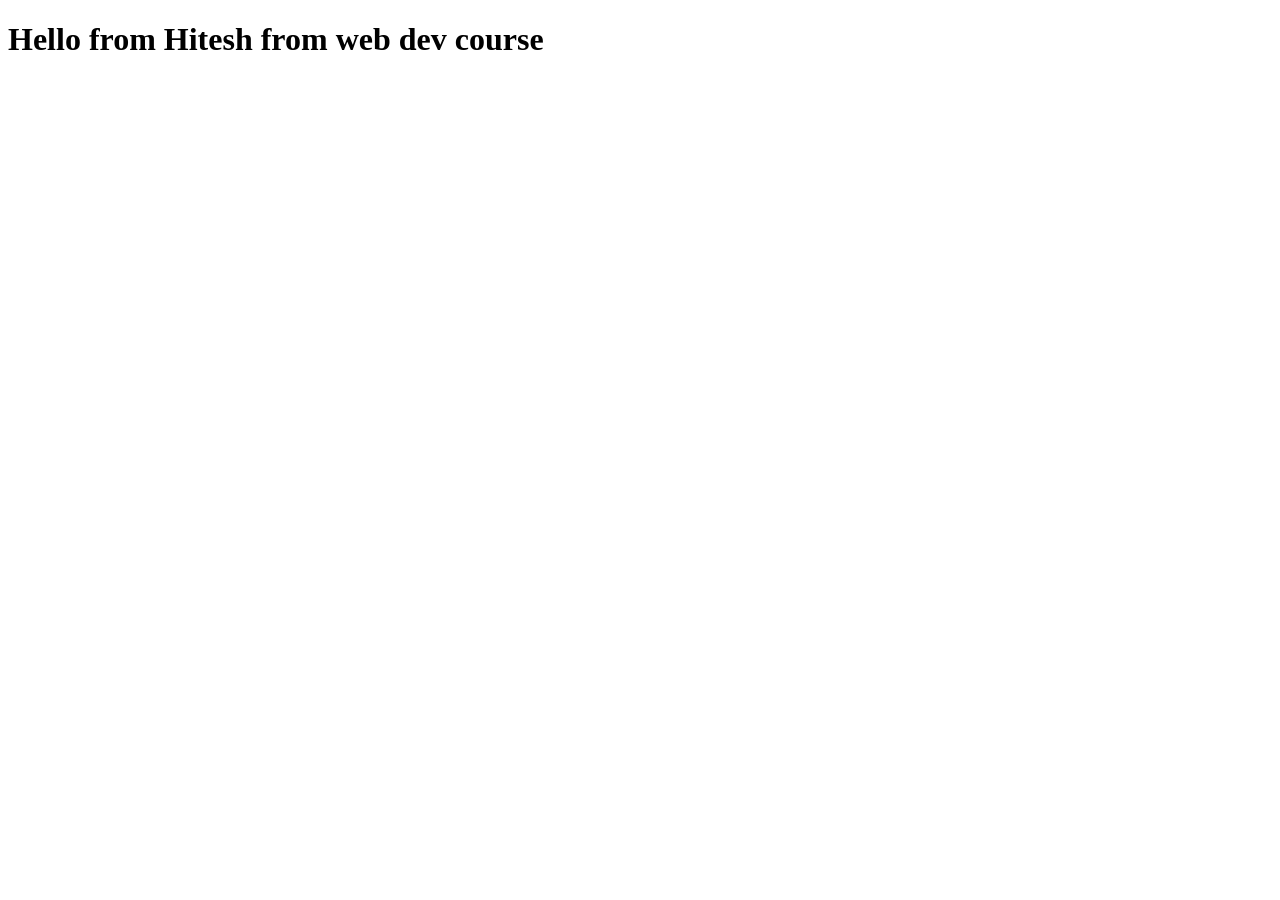
<file: 04-html/index.html>
<!DOCTYPE html>
<html lang="en">
<head>
    <meta charset="UTF-8">
    <meta name="viewport" content="width=device-width, initial-scale=1.0">
    <title>Document</title>
</head>
<body>
    <h1>Hello from Hitesh 
        from 
        web dev  course</h1>
</body>
</html>
</file>
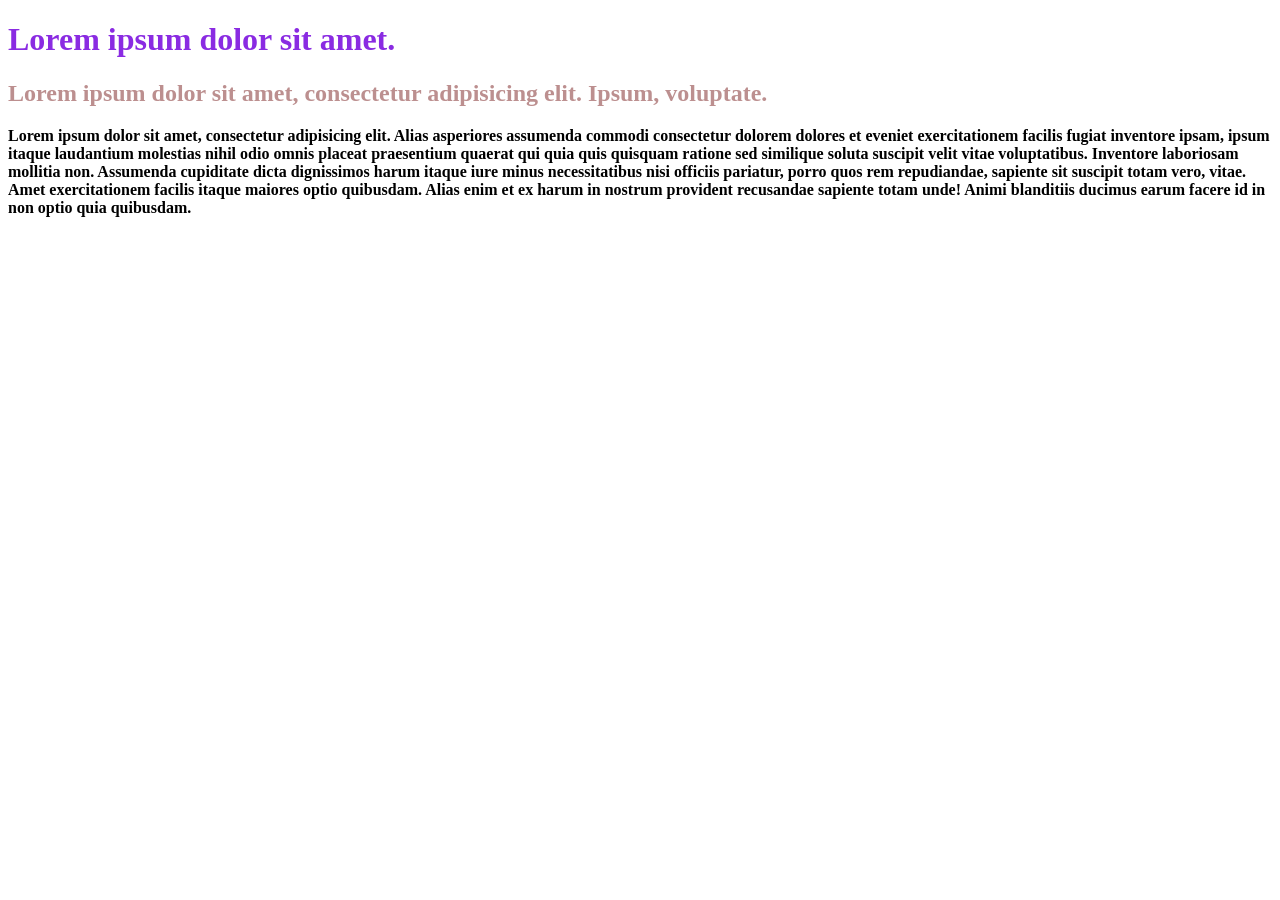
<file: css/01_basics/index.html>
<!DOCTYPE html>
<html lang="en">
<head>
    <meta charset="UTF-8">
    <title>Title</title>
    <style>
        .browntext{
            color: rosybrown;
        }

    </style>
    <link rel="stylesheet" href="./style.css">

</head>
<body>
<h1 style="color: blueviolet">Lorem ipsum dolor sit amet.</h1>
<h2 class="browntext">Lorem ipsum dolor sit amet, consectetur adipisicing elit. Ipsum, voluptate.</h2>
<p>
    Lorem ipsum dolor sit amet, consectetur adipisicing elit. Alias asperiores assumenda commodi consectetur dolorem dolores et eveniet exercitationem facilis fugiat inventore ipsam, ipsum itaque laudantium molestias nihil odio omnis placeat praesentium quaerat qui quia quis quisquam ratione sed similique soluta suscipit velit vitae voluptatibus. Inventore laboriosam mollitia non. Assumenda cupiditate dicta dignissimos harum itaque iure minus necessitatibus nisi officiis pariatur, porro quos rem repudiandae, sapiente sit suscipit totam vero, vitae. Amet exercitationem facilis itaque maiores optio quibusdam. Alias enim et ex harum in nostrum provident recusandae sapiente totam unde! Animi blanditiis ducimus earum facere id in non optio quia quibusdam.
</p>
</body>
</html>
</file>
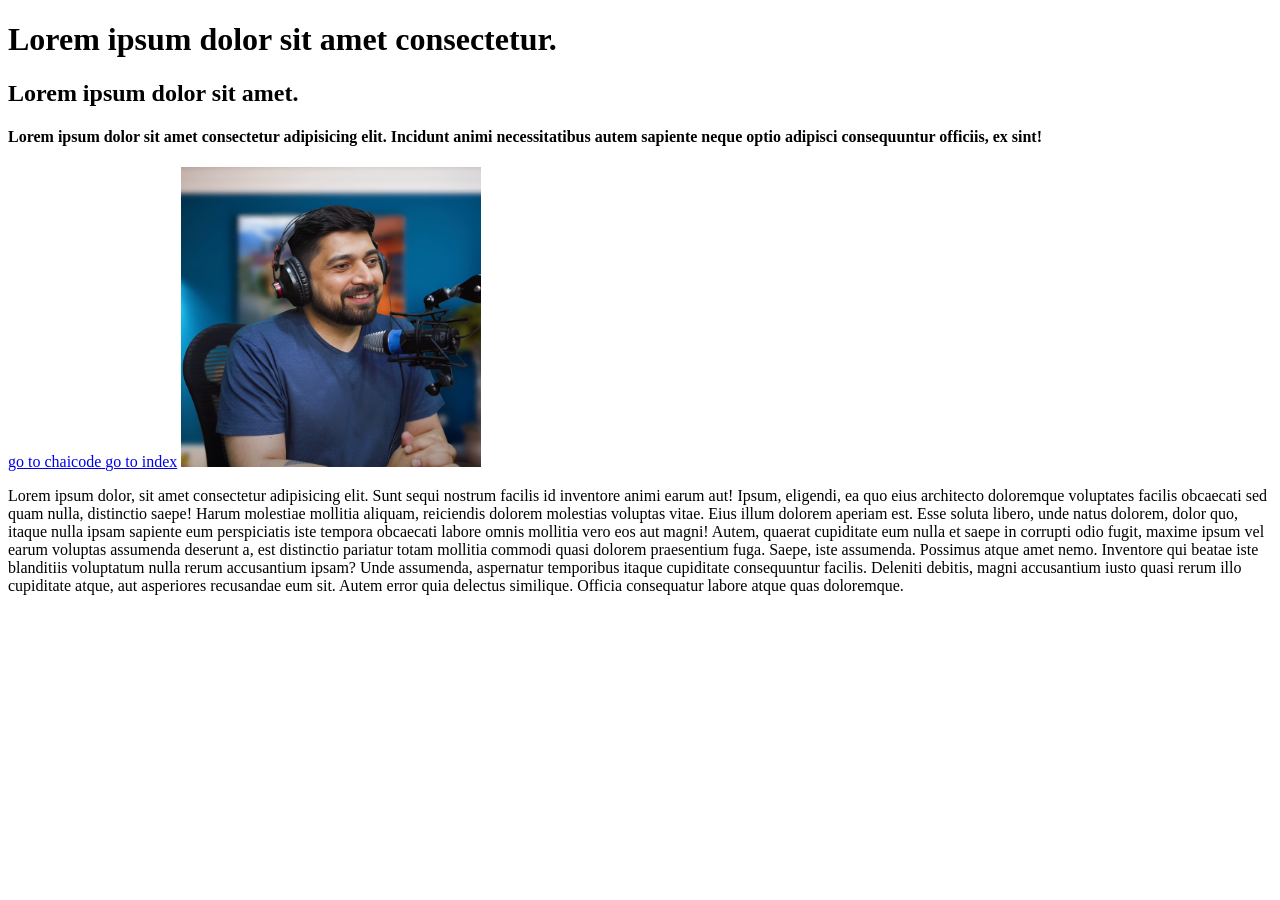
<file: 04-html/01_intro.html>
<!DOCTYPE html>
<html lang="en">
<head>
    <meta charset="UTF-8">
    <meta name="viewport" content="width=device-width, initial-scale=1.0">
    <title>Headings</title>
</head>
<body>
    <h1 title="chaicode">Lorem ipsum dolor sit amet consectetur.</h1>
    <h2 title="new tooltip">Lorem ipsum dolor sit amet.</h2>
    <h4>Lorem ipsum dolor sit amet consectetur adipisicing elit. Incidunt animi necessitatibus autem sapiente neque optio adipisci consequuntur officiis, ex sint!</h4>
    <a href="https://chaicode.com"> go to chaicode </a>
    <a href="./index.html">go to index</a>

    <img src="./images/hc.png" width="300px" alt="">

    <p>Lorem ipsum dolor, sit amet consectetur adipisicing elit. Sunt sequi nostrum facilis id inventore animi earum aut! Ipsum, eligendi, ea quo eius architecto doloremque voluptates facilis obcaecati sed quam nulla, distinctio saepe! Harum molestiae mollitia aliquam, reiciendis dolorem molestias voluptas vitae. Eius illum dolorem aperiam est. Esse soluta libero, unde natus dolorem, dolor quo, itaque nulla ipsam sapiente eum perspiciatis iste tempora obcaecati labore omnis mollitia vero eos aut magni! Autem, quaerat cupiditate eum nulla et saepe in corrupti odio fugit, maxime ipsum vel earum voluptas assumenda deserunt a, est distinctio pariatur totam mollitia commodi quasi dolorem praesentium fuga. Saepe, iste assumenda. Possimus atque amet nemo. Inventore qui beatae iste blanditiis voluptatum nulla rerum accusantium ipsam? Unde assumenda, aspernatur temporibus itaque cupiditate consequuntur facilis. Deleniti debitis, magni accusantium iusto quasi rerum illo cupiditate atque, aut asperiores recusandae eum sit. Autem error quia delectus similique. Officia consequatur labore atque quas doloremque.</p>

    
</body>
</html>
</file>
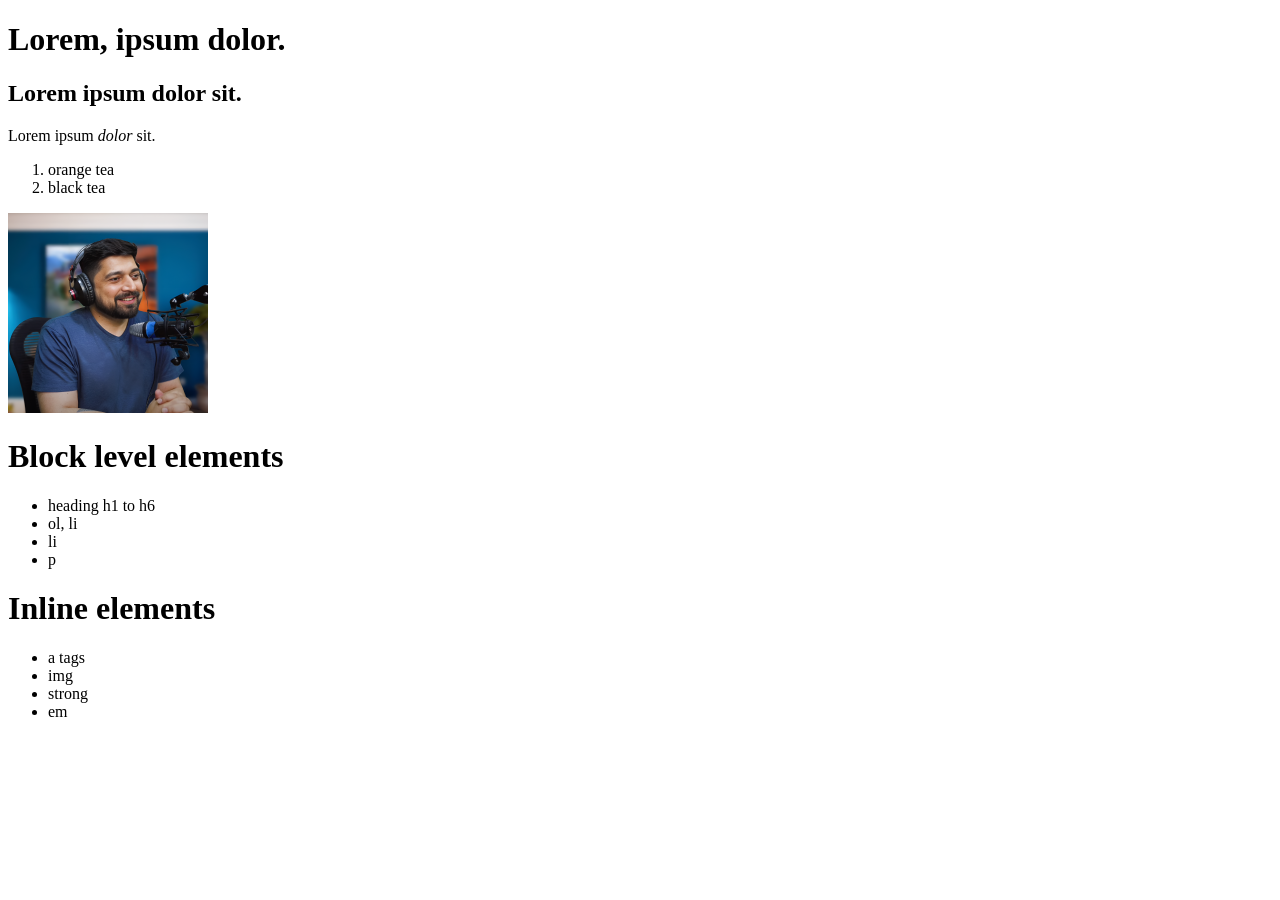
<file: 04-html/02_headings_list.html>
<!DOCTYPE html>
<html lang="en">
<head>
    <meta charset="UTF-8">
    <meta name="viewport" content="width=device-width, initial-scale=1.0">
    <title>lists</title>
</head>
<body>
    <h1>Lorem, ipsum dolor.</h1>
    <h2>Lorem ipsum dolor sit.</h2>
    <p>Lorem ipsum <em>dolor</em> sit.</p>
    <ol>
        <li>orange tea</li>
        <li>black tea</li>
    </ol>
    <img src="./images/hc.png" width="200px" alt="">
    <div>
        <h1>Block level elements</h1>
        <ul>
            <li>heading h1 to h6</li>
            <li>ol, li</li>
            <li>li</li>
            <li>p</li>
        </ul>
    </div>

    <div>
        <h1>Inline elements</h1>
        <ul>
            <li>a tags</li>
            <li>img</li>
            <li>strong</li>
            <li>em</li>
        </ul>
    </div>
</body>
</html>
</file>
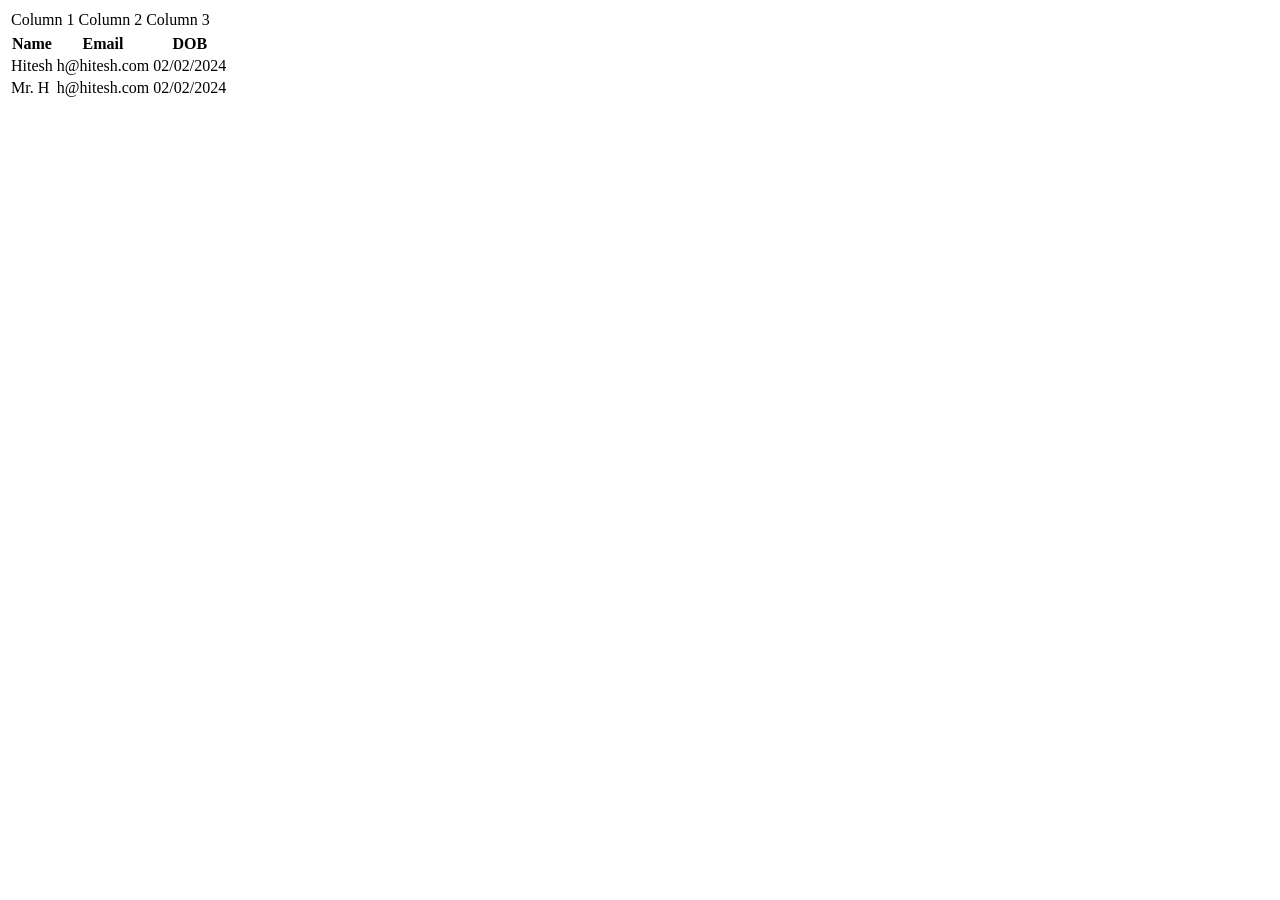
<file: 04-html/03_tables.html>
<!DOCTYPE html>
<html lang="en">
<head>
    <meta charset="UTF-8">
    <meta name="viewport" content="width=device-width, initial-scale=1.0">
    <title>Tables</title>
</head>
<body>
    <table>
        <tr>
            <td>Column 1</td>
            <td>Column 2</td>
            <td>Column 3</td>
        </tr>
    </table>

    <table>
        <tr>
            <th>Name</th>
            <th>Email</th>
            <th>DOB</th>
        </tr>
        <tr>
            <td>Hitesh</td>
            <td>h@hitesh.com</td>
           
            <td>02/02/2024</td>
        </tr>
        <tr>
            <td>Mr. H</td>
            <td>h@hitesh.com</td>
           
            <td>02/02/2024</td>
        </tr>
    </table>
</body>
</html>
</file>
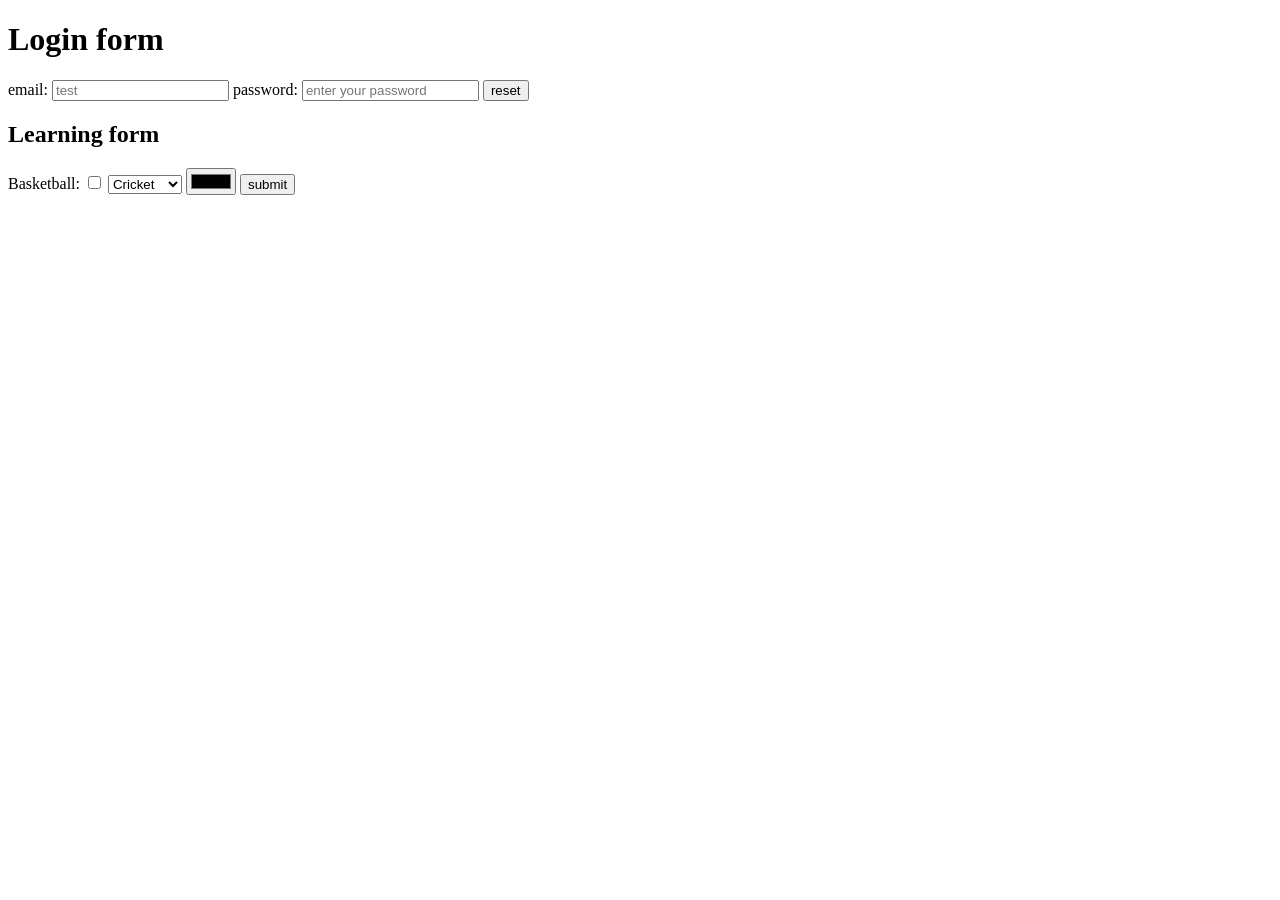
<file: 04-html/04_forms.html>
<!DOCTYPE html>
<html lang="en">
<head>
    <meta charset="UTF-8">
    <meta name="viewport" content="width=device-width, initial-scale=1.0">
    <title>forms</title>
</head>
<body>
    <h1>Login form</h1>
    <form >
        <label for="email">
            email:
            <input placeholder="test" type="text" name="email">
        </label>
        <label for="password">
            password:
            <input placeholder="enter your password" type="password" name="password" id="">
        </label>
        <button type="reset">reset</button>
    </form>

    <div>
        <h2>Learning form</h2>
        <form >
            <label for="Games">
                Basketball: <input type="checkbox" name="" id="">
            </label>
            <label for="Games">
                <select name="Games" id="">
                    <option value="Cricket">Cricket</option>
                    <option value="Baseball">Baseball</option>
                </select>
            </label>
            <label for="month">
                <input type="color" name="" id="">
            </label>
            <button type="submit">submit</button>
        </form>
    </div>
</body>
</html>
</file>
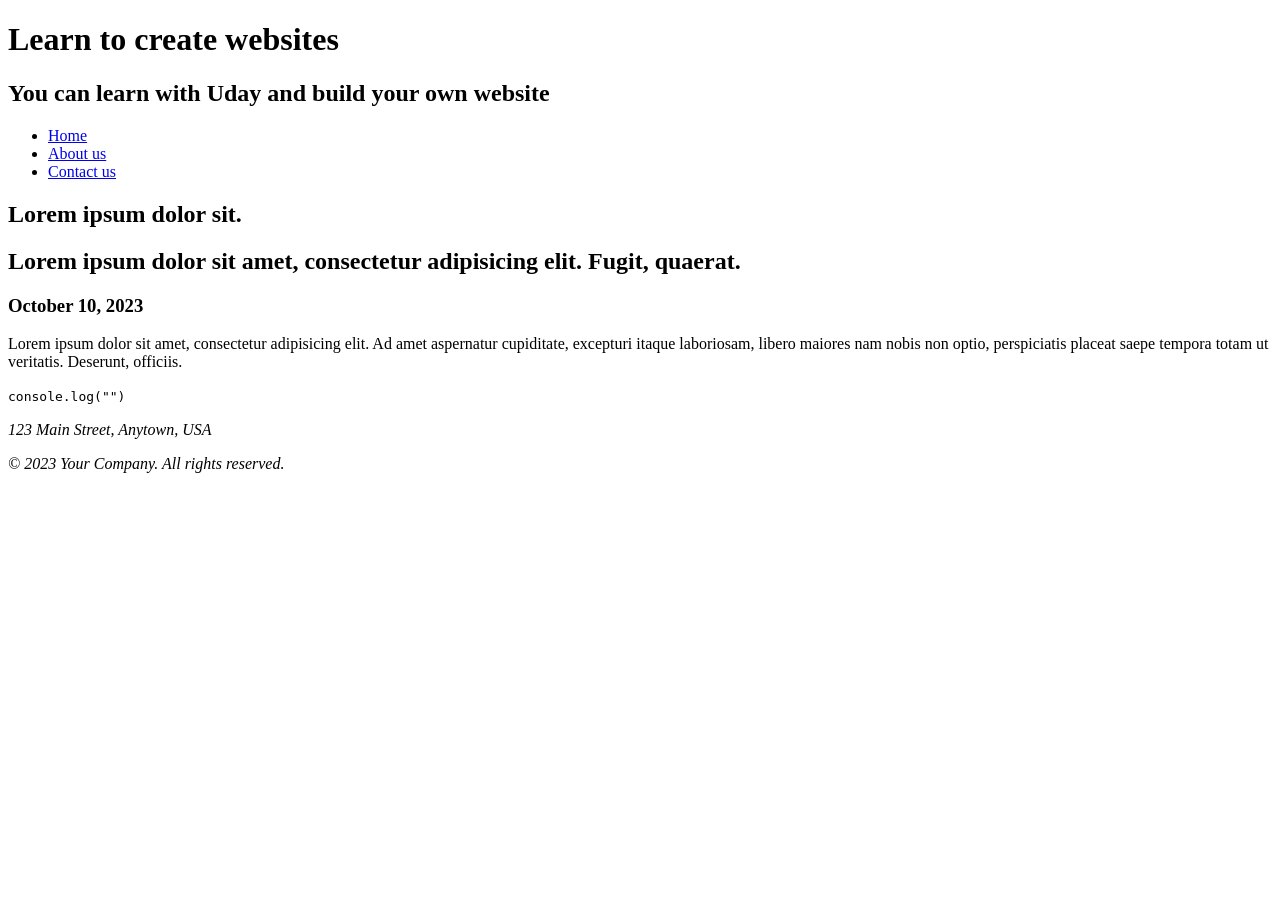
<file: 04-html/05_semantics.html>
<!doctype html>
<html lang="en">
<head>
    <meta charset="UTF-8">
    <meta name="viewport"
          content="width=device-width, user-scalable=no, initial-scale=1.0, maximum-scale=1.0, minimum-scale=1.0">
    <meta http-equiv="X-UA-Compatible" content="ie=edge">
    <title>Gym Workout</title>
</head>
<body>
<header>
  <h1>Learn to create websites</h1>
  <h2>You can learn with Uday and build your own website</h2>

<nav>
  <ul>
    <li><a href="#">Home</a></li>
    <li><a href="#">About us</a></li>
    <li><a href="#">Contact us</a></li>
  </ul>
</nav>
</header>
<article>
  <h1>Lorem ipsum dolor sit.</h1>
  <h2>Lorem ipsum dolor sit amet, consectetur adipisicing elit. Fugit, quaerat.</h2>
  <h3><time datetime="2023-10-10">October 10, 2023</time></h3>
  <section>
    <p>Lorem ipsum dolor sit amet, consectetur adipisicing elit. Ad amet aspernatur cupiditate, excepturi itaque laboriosam, libero maiores nam nobis non optio, perspiciatis placeat saepe tempora totam ut veritatis. Deserunt, officiis.</p>
  </section>
  <section>
    <code>console.log("")</code>
  </section>
</article>
<footer>
  <address>
    <p>123 Main Street, Anytown, USA</p>
    <p> &copy; 2023 Your Company. All rights reserved.</p>
  </address>
</footer>
</body>
</html>
</file>
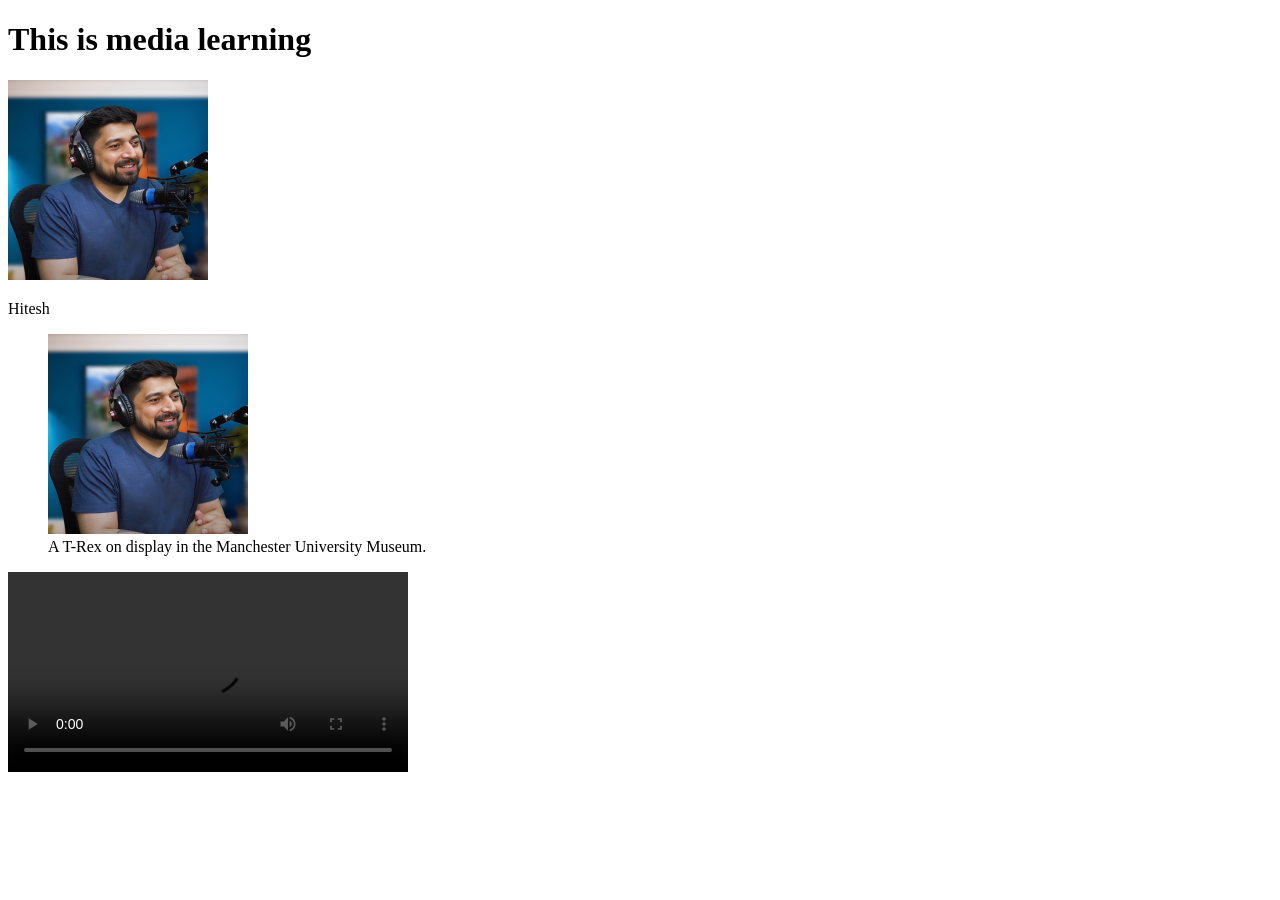
<file: 04-html/media.html>
<!DOCTYPE html>
<html lang="en">
  <head>
    <meta charset="UTF-8" />
    <meta name="viewport" content="width=device-width, initial-scale=1.0" />
    <title>Media</title>
  </head>
  <body>
    <h1>This is media learning</h1>
    <img
      src="./images/hc.png"
      title="Hitesh"
      width="200px"
      alt="profile photo"
    />
    <p>Hitesh</p>

    <figure>
      <img
        src="images/hc.png"
        alt="The head and torso of a dinosaur skeleton;
            it has a large head with long sharp teeth"
        width="200"
      />

      <figcaption>
        A T-Rex on display in the Manchester University Museum.
      </figcaption>
    </figure>
    <video
      src="./images/chai_pe_charcha-1080.mp4"
      width="400px"
      controls
      controlslist="noremoteplayback "
    ></video>
  </body>
</html>
</file>
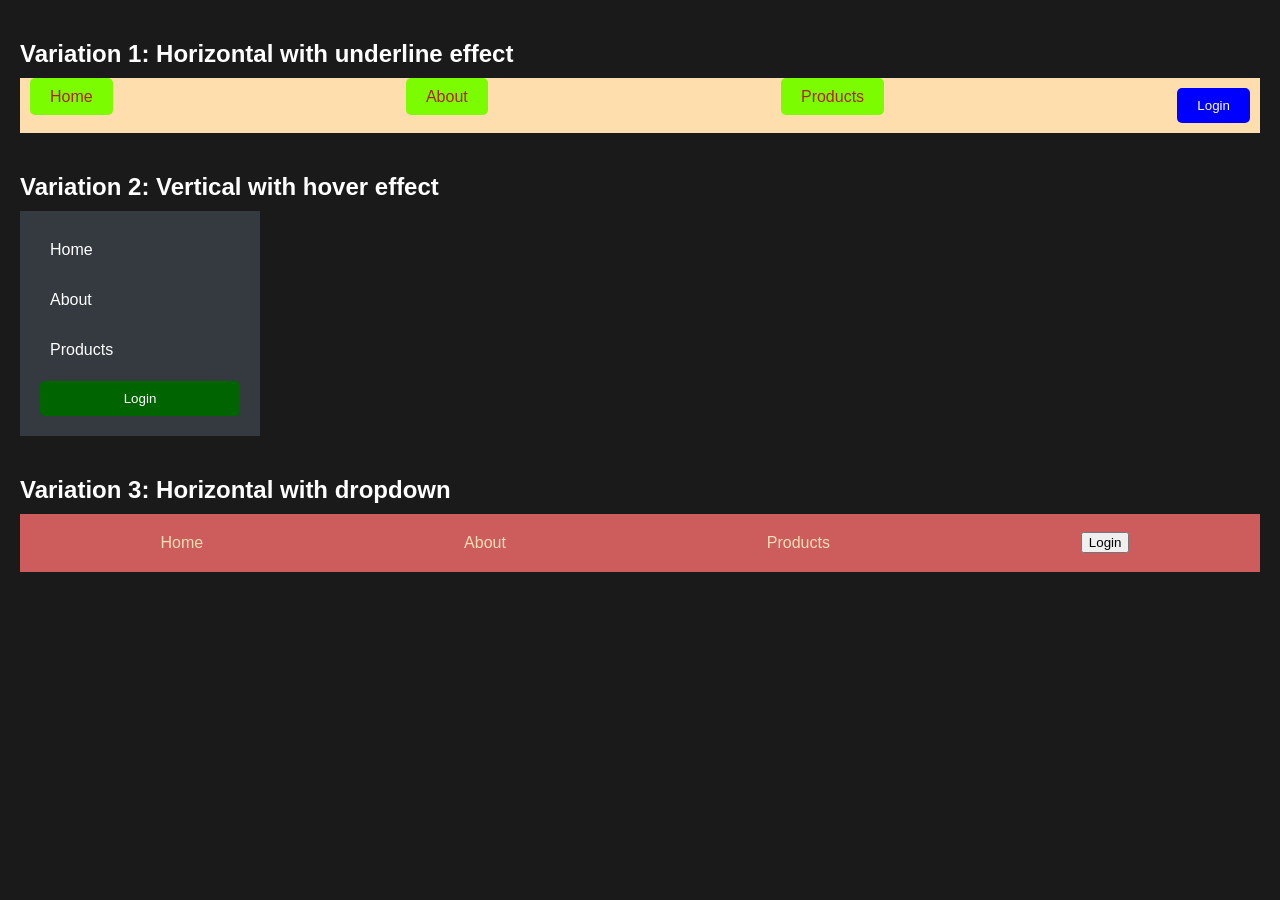
<file: css/navbar.html>
<!DOCTYPE html>
<html lang="en">
<head>
    <meta charset="UTF-8" />
    <meta name="viewport" content="width=device-width, initial-scale=1.0" />
    <title>Navigation Bar Variations</title>

    <style>
        body{
            font-family: Arial, Helvetica, sans-serif;
            margin: 0;
            padding: 20px;
            background-color: #1a1a1a;
            color: white;
        }
        .nav-container{
            margin-bottom: 40px;
        }
        h2{
            margin-bottom: 10px;
        }
        .nav1{
            background-color: navajowhite;
            padding: 10px;
        }
        .nav1 ul{
            list-style-type: none;
            margin: 0;
            padding: 0;
            display: flex;
            justify-content: space-between;
        }
        .nav1 li{
            display: inline;
        }
        .nav1 a{
            text-decoration: none;
            color: firebrick;
            background-color: lawngreen;
            padding: 10px 20px;
            border-radius: 5px;
            position: relative;
        }
        .nav1 .login-btn{
            background-color: blue;
            color: white;
            border: none;
            padding: 10px 20px;
            border-radius: 5px;
            cursor: pointer;
        }

        .nav1 a::after{
            content: "";
            position: absolute;
            height: 2px;
            width: 100%;
            bottom: 0;
            left: 0;
            background-color: cadetblue;
            transform: scaleX(0);
            transition: transform 0.3s
            ease-in-out;

        }

        .nav1 a:hover::after{
            transform: scaleX(1);

        }

        .nav2{
            background-color: #343a40;
            width: 200px;
            padding: 20px;
            margin: 0;
        }

        .nav2 ul{
            list-style-type: none;
            margin: 0;
            padding: 0;
        }

        .nav2 li{
            margin-bottom: 12px;
        }

        .nav2 a{
            text-decoration: none;
            color: white;
            display: block;
            padding: 10px;
            width: 100%;
        }

        .nav2 a:hover{
            background-color: blue;
        }

        .nav2 .login-btn{
            background-color: darkgreen;
            color: white;
            border: none;
            width: 100%;
            padding: 10px;
            cursor: pointer;
            border-radius: 5px;
        }

        .nav2 .login-btn:hover{
            background-color: dimgrey;
        }

        .nav3{
            background-color: indianred;
            padding: 10px;
        }

        .nav3 ul{
            list-style-type: none;
            padding: 0;
            margin: 0;
            display: flex;
            justify-content: space-around;
            align-items: center;
        }

        .nav3 a{
            text-decoration: none;
            color: wheat;
            padding: 10px;
            display: block;
        }

        .nav3 .dropdown-content{
            display: none;
        }
        .nav3 .dropdown:hover .dropdown-content{
            display: block;
            position: absolute;
            background-color: red;
            color: white;
        }

    </style>
</head>
<body>
<div class="nav-container">
    <h2>Variation 1: Horizontal with underline effect</h2>
    <nav class="nav1">
        <ul>
            <li><a href="#">Home</a></li>
            <li><a href="#">About</a></li>
            <li><a href="#">Products</a></li>
            <li><button class="login-btn">Login</button></li>
        </ul>
    </nav>
</div>

<div class="nav-container">
    <h2>Variation 2: Vertical with hover effect</h2>
    <nav class="nav2">
        <ul>
            <li><a href="#">Home</a></li>
            <li><a href="#">About</a></li>
            <li><a href="#">Products</a></li>
        </ul>
        <button class="login-btn">Login</button>
    </nav>
</div>

<div class="nav-container">
    <h2>Variation 3: Horizontal with dropdown</h2>
    <nav class="nav3">
        <ul>
            <li><a href="#">Home</a></li>
            <li class="dropdown">
                <a href="#">About</a>
                <div class="dropdown-content">
                    <a href="#">Our Story</a>
                    <a href="#">Team</a>
                    <a href="#">Contact</a>
                </div>
            </li>
            <li><a href="#">Products</a></li>
            <li><button class="login-btn">Login</button></li>
        </ul>
    </nav>
</div>
</body>
</html>
</file>
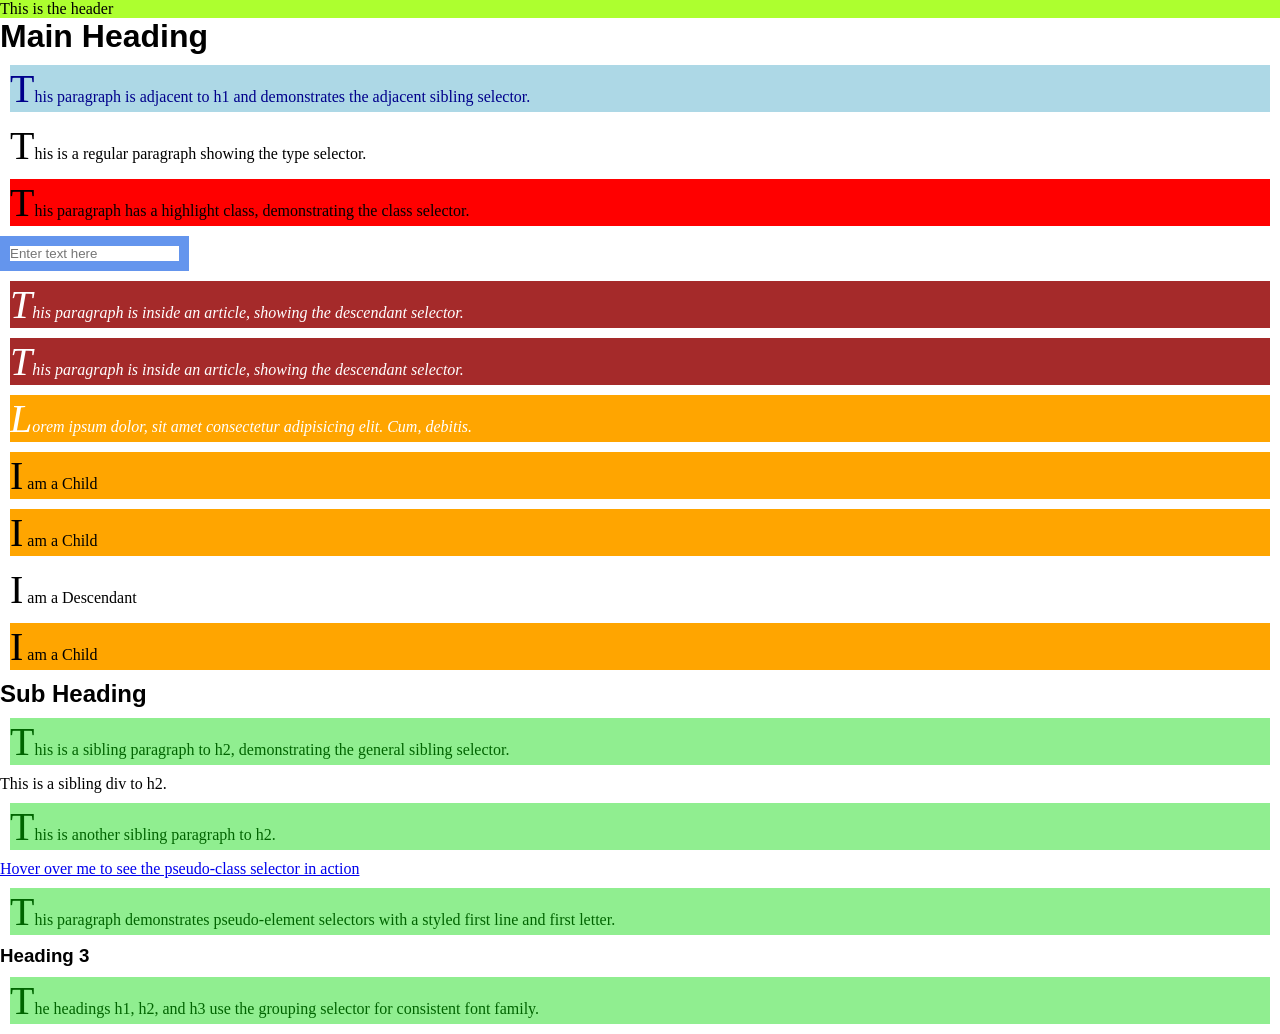
<file: css/selectors.html>
<!DOCTYPE html>
<html lang="en">
<head>
    <meta charset="UTF-8" />
    <meta name="viewport" content="width=device-width, initial-scale=1.0" />
    <title>CSS Selectors Example</title>
    <style>
        /* 1. Universal Selector */
        * {
            margin: 0;
            padding: 0;
            box-sizing: border-box;
        }

        /* 2. Type Selector */
        p{
            font-size: 16px;
            margin:10px;
        }


        /* 3. Class Selector */
        .highlight{
            background-color: red;
        }

        /* 4. ID Selector */
        #header{
            background-color: greenyellow;
        }

        /* 5. Attribute Selector */
        input[type="text"]{
            border: 1px solid cornflowerblue;
            border: 10px solid cornflowerblue;
        }

        /* 6. Descendant Selector */
        article p{
            font-style: italic;
            background-color: brown;
            color: white;
        }

        /* 7. Child Selector */
        div > p {
            list-style-type: square;
            background-color: orange;
        }

        /* 8. Adjacent Sibling Selector */
        h1 + p {
            background-color: lightblue;
            color: darkblue;
        }

        /* 9. General Sibling Selector */
        h2 ~ p {
            background-color: lightgreen;
            color: darkgreen;
        }

        /* 10. Pseudo-class Selector */
        a:hover{
            background-color: yellow;
            text-decoration: none;
            color: blueviolet;
        }


        /* 11. Pseudo-element Selector */
        p::first-letter{
            font-size: 40px;
        }

        /* 12. Grouping Selector */
        h1, h2, h3 {
            font-family: Arial, sans-serif;
        }

    </style>
</head>
<body>
<header id="header">This is the header</header>

<h1>Main Heading</h1>
<p>
    This paragraph is adjacent to h1 and demonstrates the adjacent sibling
    selector.
</p>
<p>This is a regular paragraph showing the type selector.</p>

<p class="highlight">
    This paragraph has a highlight class, demonstrating the class selector.
</p>

<input type="text" placeholder="Enter text here" />

<article>
    <p>
        This paragraph is inside an article, showing the descendant selector.
    </p>
    <p>
        This paragraph is inside an article, showing the descendant selector.
    </p>
    <div>
        <p>
            Lorem ipsum dolor, sit amet consectetur adipisicing elit. Cum,
            debitis.
        </p>
    </div>
</article>

<div>
    <p>I am a Child</p>
    <p>I am a Child</p>
    <section>
        <p>I am a Descendant</p>
    </section>
    <p>I am a Child</p>
</div>

<h2>Sub Heading</h2>
<p>
    This is a sibling paragraph to h2, demonstrating the general sibling
    selector.
</p>
<div>This is a sibling div to h2.</div>
<p>This is another sibling paragraph to h2.</p>

<a href="#">Hover over me to see the pseudo-class selector in action</a>

<p>
    This paragraph demonstrates pseudo-element selectors with a styled first
    line and first letter.
</p>

<h3>Heading 3</h3>

<p>
    The headings h1, h2, and h3 use the grouping selector for consistent font
    family.
</p>
</body>
</html>
</file>
<file: css/01_basics/style.css>
p{
    font-weight: bold;
}
</file>
